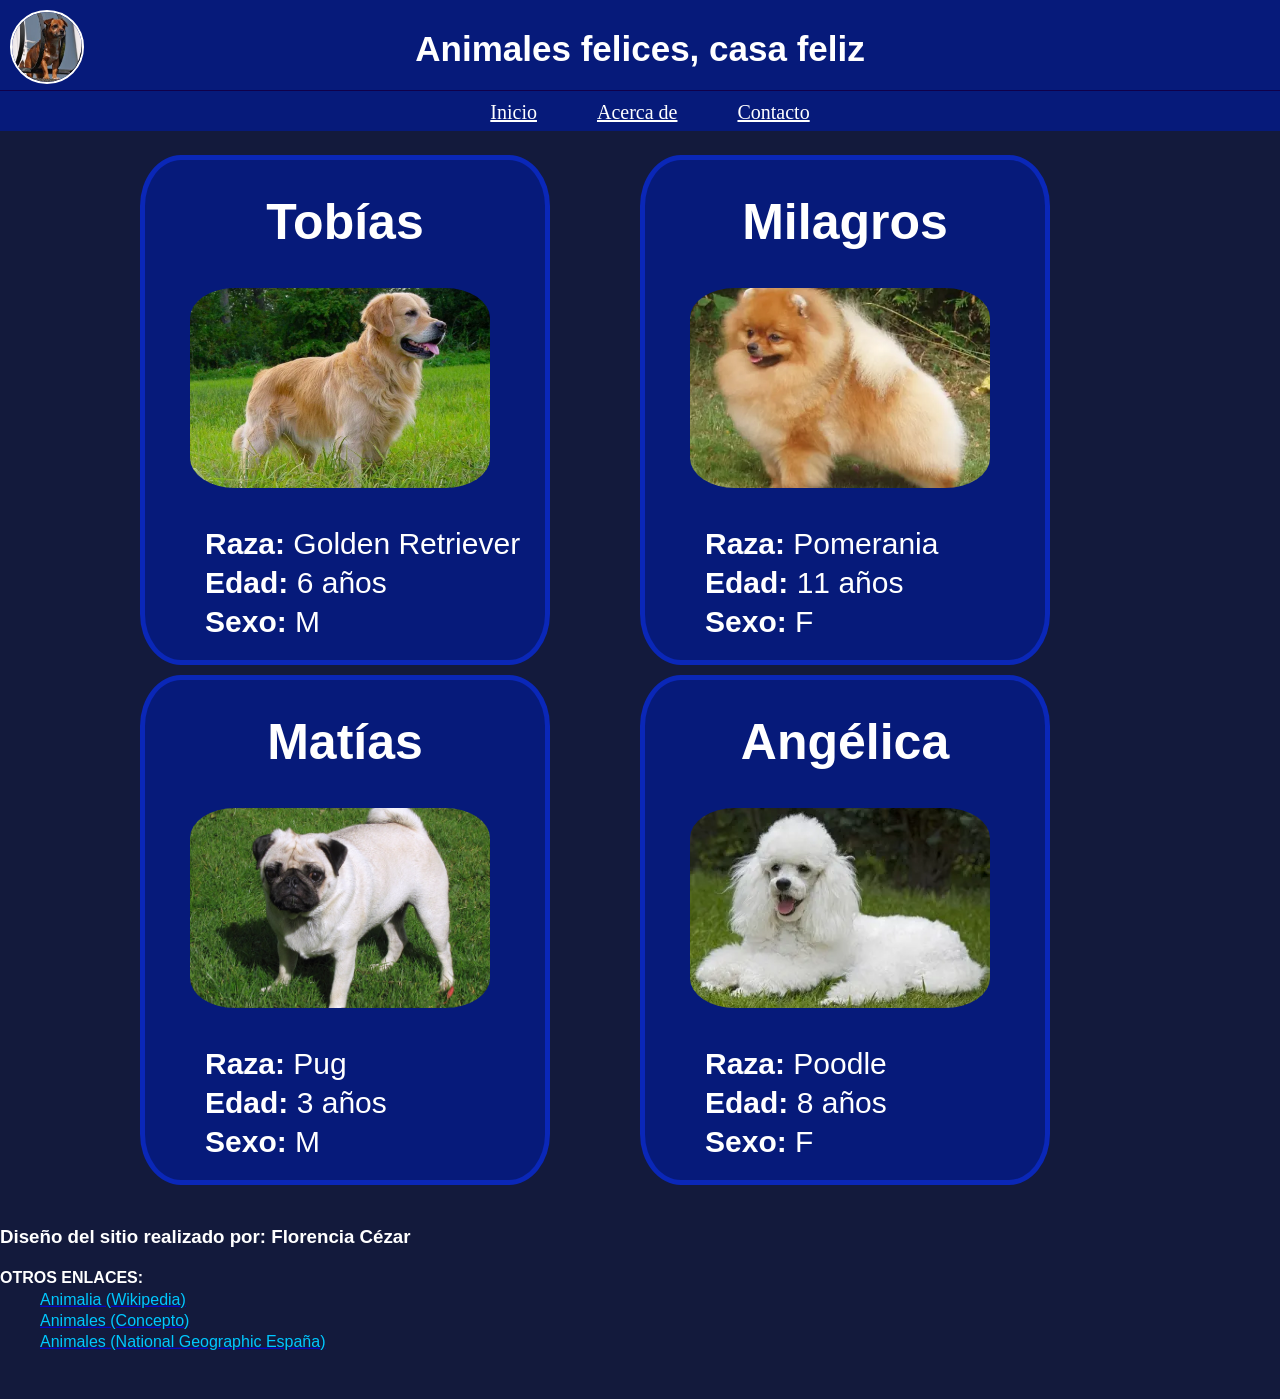
<file: index.html>
<!DOCTYPE html>
<html lang="en">
<head>
    <meta charset="UTF-8">
    <meta name="viewport" content="width=device-width, initial-scale=1.0">
    <title>Protectora de animales</title>
    <link rel="stylesheet" href="css/style.css">
</head>
<body>
    <header>
        <img class="logo" src="img/Logotemporal.png" alt="logo">
        <h1 class="nombre">Animales felices, casa feliz</h1>
    </header>

    <nav>
        <a class="navtexto" href="index.html">Inicio</a>
        <a class="navtexto" href= "acercade.html">Acerca de</a>
        <a class="navtexto" href= "contacto.html">Contacto</a>
    </nav>

    <main>
        <section class="inicio">
            <article class="tamaños">
                <h1>Tobías</h1>
                <img class = "imagen" src="img/Golden.png" alt="Perro">
                <p><strong>Raza: </strong>Golden Retriever</p>
                <p><strong>Edad: </strong>6 años</p>
                <p><strong>Sexo: </strong>M</p>
            </article>

            <article class="tamaños">
                <h1>Milagros</h1>
                <img class = "imagen" src="img/Pomerania.png" alt="Perro">
                <p><strong>Raza: </strong>Pomerania</p>
                <p><strong>Edad: </strong>11 años</p>
                <p><strong>Sexo: </strong>F</p>
            </article>

            <article class="tamaños">
                <h1>Matías</h1>
                <img class = "imagen" src="img/Pug.png" alt="Perro">
                <p><strong>Raza: </strong>Pug</p>
                <p><strong>Edad: </strong>3 años</p>
                <p><strong>Sexo: </strong>M</p>
            </article>

            <article class="tamaños" >
                <h1>Angélica</h1>
                <img class = "imagen" src="img/Poodle.png" alt="Perro">
                <p><strong>Raza: </strong>Poodle</p>
                <p><strong>Edad: </strong>8 años</p>
                <p><strong>Sexo: </strong>F</p>
            </article>
        </section>

    </main>
    <footer>
        <h3>Diseño del sitio realizado por: Florencia Cézar</h3>

        <h4 class="pwhite">
            OTROS ENLACES:
        </h4>
        
        <ul>
            <li>
                <a href="https://es.wikipedia.org/wiki/Animalia">
                    <p>Animalia (Wikipedia)</p>
                </a>
            </li>
            <li>
                <a href="https://concepto.de/animales/">
                    <p>Animales (Concepto)</p>
                </a>
            </li>
            <li>
                <a href="https://www.nationalgeographic.com.es/animales">
                    <p>Animales (National Geographic España)</p>
                </a>
            </li>

        </ul>
    </footer>
</body>
</html>
</file>
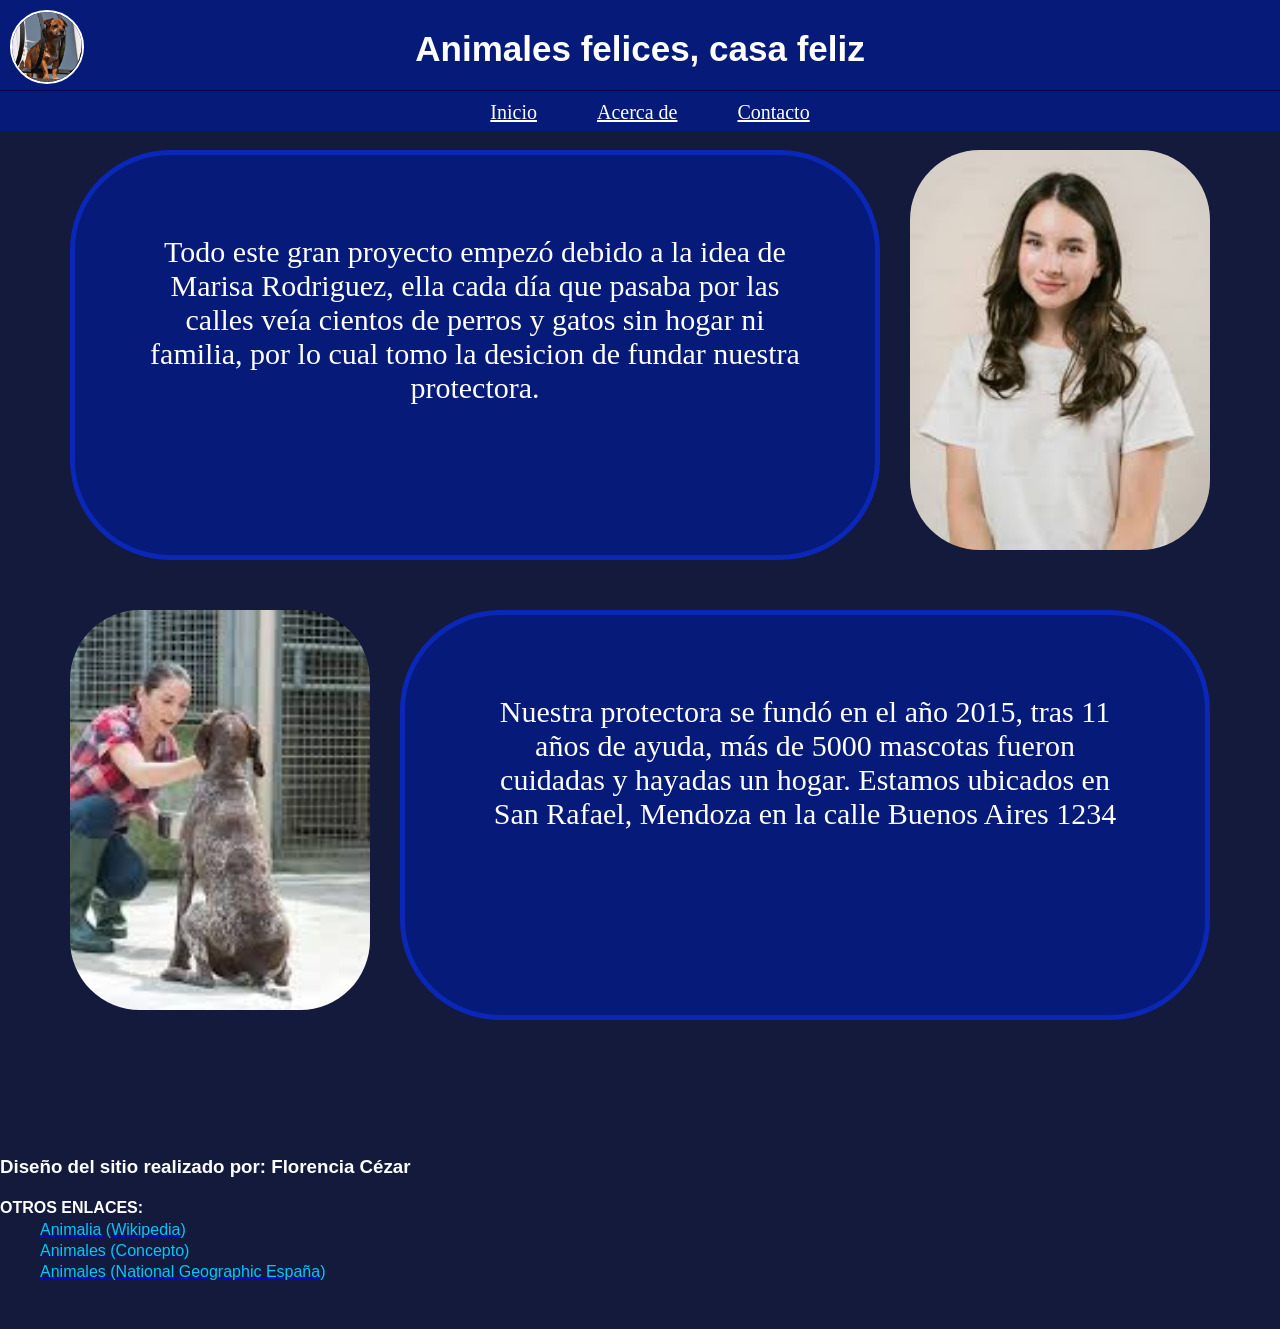
<file: acercade.html>
<!DOCTYPE html>
<html lang="en">
<head>
    <meta charset="UTF-8">
    <meta name="viewport" content="width=device-width, initial-scale=1.0">
    <title>Protectora de animales</title>
    <link rel="stylesheet" href="css/style.css">
</head>
<body>
    <header>
        <img class="logo" src="img/Logotemporal.png" alt="logo">
        <h1 class="nombre">Animales felices, casa feliz</h1>
    </header>

    <nav>
        <a class="navtexto" href="index.html">Inicio</a>
        <a class="navtexto" href= "acercade.html">Acerca de</a>
        <a class="navtexto" href= "contacto.html">Contacto</a>
    </nav>

    <main>
        <section class="acercade">
            <div class="fila1">
                <div class="historia">
                    <p>
                        Todo este gran proyecto empezó debido a la idea de Marisa Rodriguez, ella cada día que pasaba por las calles veía cientos de perros y gatos sin hogar ni familia, por lo cual tomo la desicion de fundar nuestra protectora. 
                    </p>
                </div>

                <img class="imagenacercade" src="img/Marisa.png" alt="Marisa Rodriguez">

            </div>

            <div class="fila2">

                <img class="imagenacercade" src="img/Protectora.png" alt="Protectora">

                <div class="historia">
                    <p>
                        Nuestra protectora se fundó en el año 2015, tras 11 años de ayuda, más de 5000 mascotas fueron cuidadas y hayadas un hogar. Estamos ubicados en San Rafael, Mendoza en la calle Buenos Aires 1234
                    </p>
                </div>

            </div>
        </section>

    </main>


    <footer>
        <h3>Diseño del sitio realizado por: Florencia Cézar</h3>

        <h4 class="pwhite">OTROS ENLACES:</h4>
        
        <ul>
            <li>
                <a href="https://es.wikipedia.org/wiki/Animalia">
                    <p>Animalia (Wikipedia)</p>
                </a>
            </li>
            <li>
                <a href="https://concepto.de/animales/">
                    <p>Animales (Concepto)</p>
                </a>
            </li>
            <li>
                <a href="https://www.nationalgeographic.com.es/animales">
                    <p>Animales (National Geographic España)</p>
                </a>
            </li>

        </ul>
    </footer>

</body>
</html>
</file>
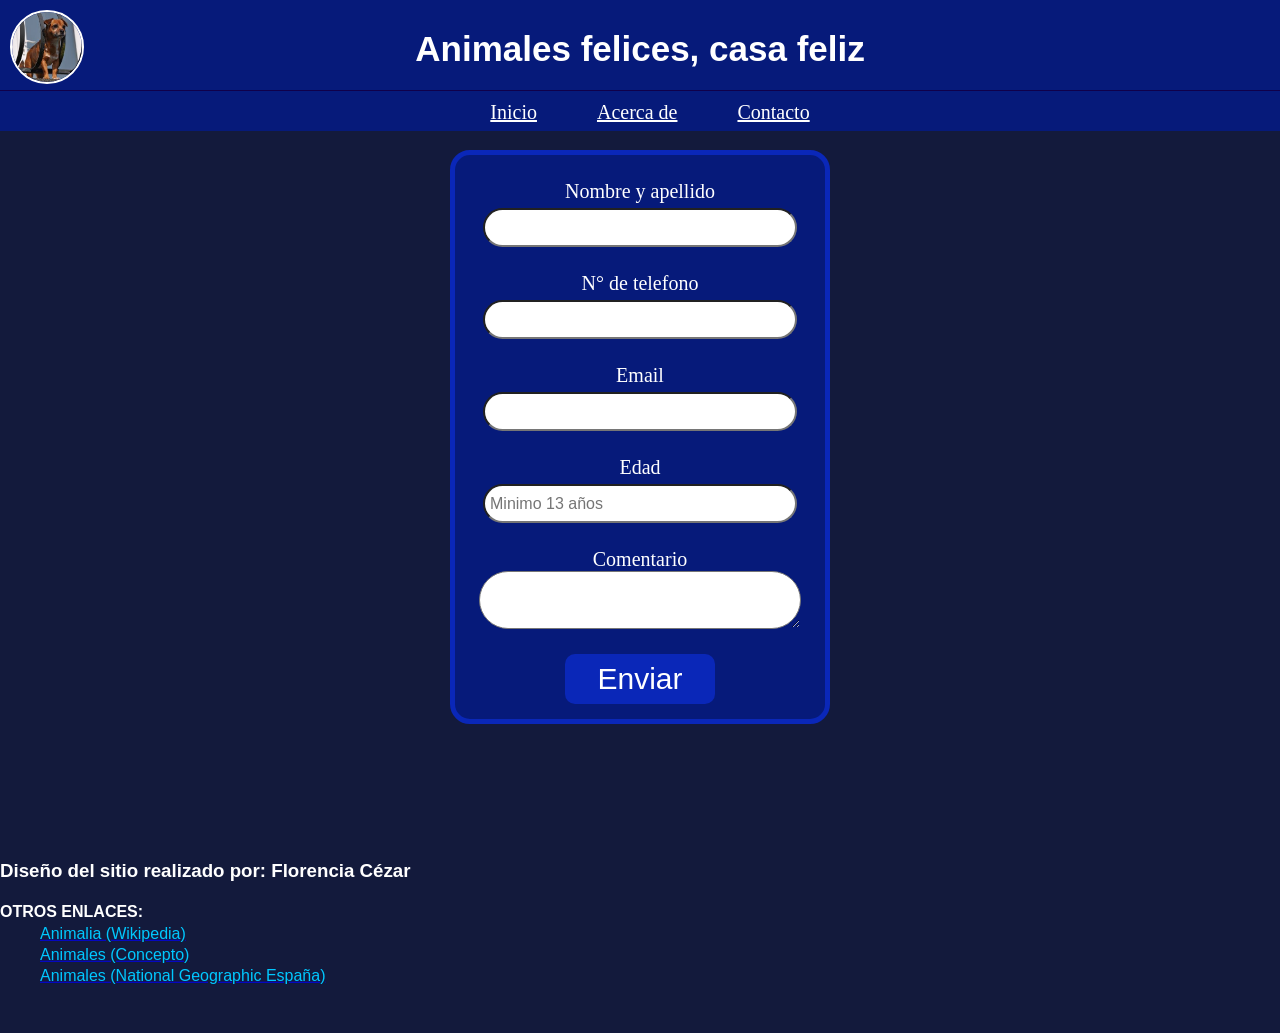
<file: contacto.html>
<!DOCTYPE html>
<html lang="en">
<head>
    <meta charset="UTF-8">
    <meta name="viewport" content="width=device-width, initial-scale=1.0">
    <title>Protectora de animales</title>
    <link rel="stylesheet" href="css/style.css">
</head>
<body>
    <header>
        <img class="logo" src="img/Logotemporal.png" alt="logo">
        <h1 class="nombre">Animales felices, casa feliz</h1>
    </header>

    <nav>
        <a class="navtexto" href="index.html">Inicio</a>
        <a class="navtexto" href= "acercade.html">Acerca de</a>
        <a class="navtexto" href= "contacto.html">Contacto</a>
    </nav>

    <main>
        <form>
            <section class="contacto">
                <label for="nombre">Nombre y apellido</label>
                <input type="text" id="nombre" required>
                

                <label for="telefono">N° de telefono</label>
                <input type="tel" id="telefono" required>
                

                <label for="correo">Email</label>
                <input type="email" id="correo" required>

                <label for="edad">Edad</label>
                <input type="number" id="edad" min="13" placeholder="Minimo 13 años" required>
                

                <label for="comment">Comentario</label>
                <textarea type="text" id="comment" required></textarea> <!-- required porque no tienen que llegar comentarios vacios-->
                
                <button type="submit">Enviar</button>
            </section>
        </form>

    </main>

    <footer>
        <h3>Diseño del sitio realizado por: Florencia Cézar</h3>

        <h4 class="pwhite">OTROS ENLACES:</h4>
        
        <ul>
            <li>
                <a href="https://es.wikipedia.org/wiki/Animalia">
                    <p>Animalia (Wikipedia)</p>
                </a>
            </li>
            <li>
                <a href="https://concepto.de/animales/">
                    <p>Animales (Concepto)</p>
                </a>
            </li>
            <li>
                <a href="https://www.nationalgeographic.com.es/animales">
                    <p>Animales (National Geographic España)</p>
                </a>
            </li>

        </ul>
    </footer>
</body>
</html>
</file>
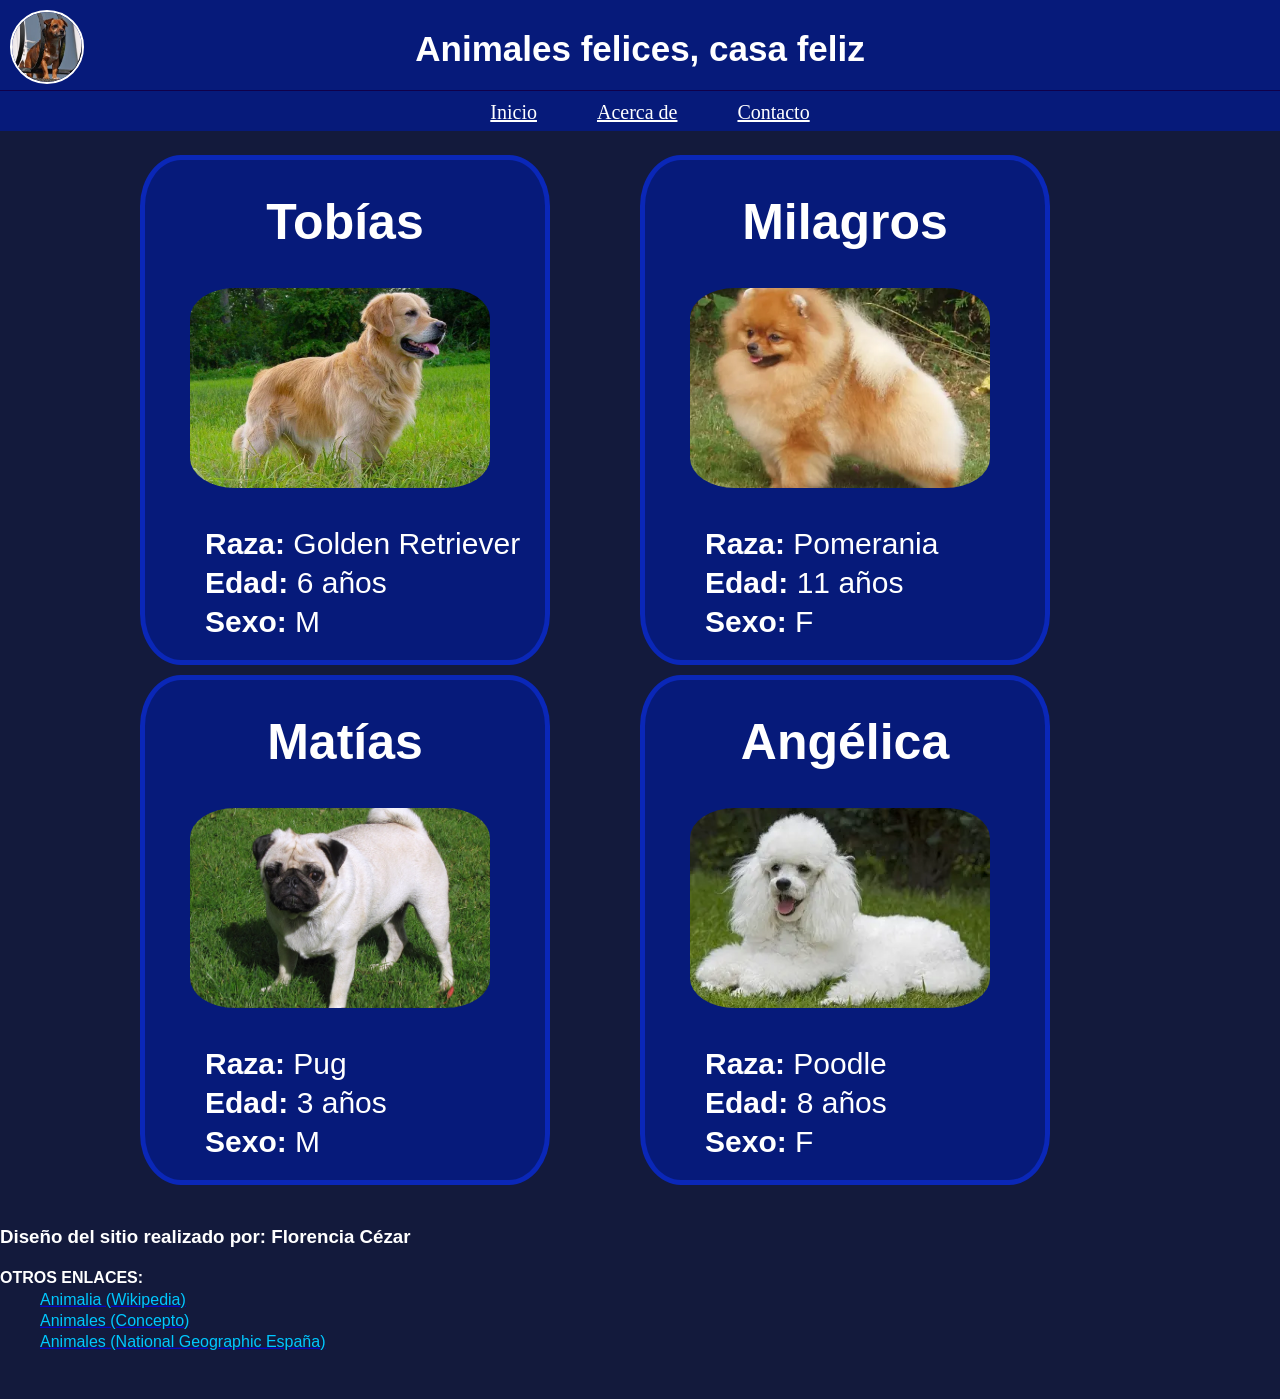
<file: inicio.html>
<!DOCTYPE html>
<html lang="en">
<head>
    <meta charset="UTF-8">
    <meta name="viewport" content="width=device-width, initial-scale=1.0">
    <title>Protectora de animales</title>
    <link rel="stylesheet" href="css/style.css">
</head>
<body>
    <header>
        <img class="logo" src="img/Logotemporal.png" alt="logo">
        <h1 class="nombre">Animales felices, casa feliz</h1>
    </header>

    <nav>
        <a class="navtexto" href="inicio.html">Inicio</a>
        <a class="navtexto" href= "acercade.html">Acerca de</a>
        <a class="navtexto" href= "contacto.html">Contacto</a>
    </nav>

    <main>
        <section class="inicio">
            <article class="tamaños">
                <h1>Tobías</h1>
                <img class = "imagen" src="img/Golden.png" alt="Perro">
                <p><strong>Raza: </strong>Golden Retriever</p>
                <p><strong>Edad: </strong>6 años</p>
                <p><strong>Sexo: </strong>M</p>
            </article>

            <article class="tamaños">
                <h1>Milagros</h1>
                <img class = "imagen" src="img/Pomerania.png" alt="Perro">
                <p><strong>Raza: </strong>Pomerania</p>
                <p><strong>Edad: </strong>11 años</p>
                <p><strong>Sexo: </strong>F</p>
            </article>

            <article class="tamaños">
                <h1>Matías</h1>
                <img class = "imagen" src="img/Pug.png" alt="Perro">
                <p><strong>Raza: </strong>Pug</p>
                <p><strong>Edad: </strong>3 años</p>
                <p><strong>Sexo: </strong>M</p>
            </article>

            <article class="tamaños" >
                <h1>Angélica</h1>
                <img class = "imagen" src="img/Poodle.png" alt="Perro">
                <p><strong>Raza: </strong>Poodle</p>
                <p><strong>Edad: </strong>8 años</p>
                <p><strong>Sexo: </strong>F</p>
            </article>
        </section>

    </main>
    <footer>
        <h3>Diseño del sitio realizado por: Florencia Cézar</h3>

        <h4 class="pwhite">
            OTROS ENLACES:
        </h4>
        
        <ul>
            <li>
                <a href="https://es.wikipedia.org/wiki/Animalia">
                    <p>Animalia (Wikipedia)</p>
                </a>
            </li>
            <li>
                <a href="https://concepto.de/animales/">
                    <p>Animales (Concepto)</p>
                </a>
            </li>
            <li>
                <a href="https://www.nationalgeographic.com.es/animales">
                    <p>Animales (National Geographic España)</p>
                </a>
            </li>

        </ul>
    </footer>
</body>
</html>
</file>
<file: css/style.css>
body{
    margin: 0;
    padding: 0;

    --heighttop: 90px;
    --heighttop2: 20px;

    background-color: rgb(19, 26, 60);
}

header{
    position: fixed;
    display: flex;
    background-color: rgb(6, 26, 122);
    width: 100%;
    height: var(--heighttop);
    top: 0;
    z-index: 10;
}

.logo{
    position: relative;
    width: 70px;
    height: 70px;

    object-fit: cover;

    border-radius: 50%;
    border: 2px solid white ;

    margin: 10px ;
    z-index: 11;
}

.nombre{

    color: white;

    position: absolute;
    font-family: Arial, Helvetica, sans-serif;

    text-align: center;

    font-size: 35px;

    left: 50%;
    top: 35%;
    transform: translate(-50%,-65%);
    z-index: 11;
}

nav{
    position: fixed;
    display: flex;
    background-color: rgb(6, 26, 122);

    width: 100%;
    left: 0;
    top: 0;
    top: var(--heighttop);
    border-top: 1px solid rgb(16, 0, 74);

    height: var(--heighttop2);

    font-size: 20px;
    padding: 10px;   

    justify-content: center;

    z-index: 10;
}

.navtexto{

    color: white;

    padding-left: 30px;
    padding-right: 30px;

    z-index: 11;
}


/*---------------------------------------------------------------------------------------------*/
/*---------------------------------------------------------------------------------------------*/
/*---------------------------------------------------------------------------------------------*/






/*---------------------------------------------------------------------------------------------*/
.inicio{
    align-items: center;
    
    justify-content: center;

    margin-top: 250px;

    display: grid;

    row-gap: 200px;
    column-gap: -10%;

    grid-template-columns: 500px 500px;
    grid-template-rows: 320px 320px;



    h1{
        color: white;

        font-size: 50px;
        font-family: Arial, Helvetica, sans-serif;
        width: 100%;
        text-align: center;

        transform: translateY(-30%);
    }
    p{
        color: white;

        z-index: 9;
        font-size: 30px;

        margin-top: 5px;
        margin-bottom: 5px;

        margin-left: 60px;

        font-family: Arial, Helvetica, sans-serif;
        
    }
}


.tamaños{
    width: 400px;
    height: 500px;


    background-color: rgb(6, 26, 122);
    
    border-radius: 10%;
    border: 5px solid rgb(10, 39, 184);
}
.imagen{
    width: 300px;
    height: 200px;
    object-fit: cover;

    transform: translate(15%,-15%);

    border-radius: 15%;

}
/*---------------------------------------------------------------------------------------------*/



/*---------------------------------------------------------------------------------------------*/
.acercade{
    align-items: center;
    
    justify-content: center;

    margin-top: 150px;

    display: flex;
    
    flex-direction: column;   

    gap: 50px;
}

.fila1, .fila2{
    display: flex;
    flex-direction: row;
    gap: 30px;
}

.historia{
    position: relative;
    width: 800px;
    height: 400px;
    background-color: rgb(6, 26, 122);
    color: white;

    border-radius: 100px;
    border: 5px solid rgb(10, 39, 184); 

    p{
        position: absolute;
        left: 75px;
        right: 75px;

        font-size: 30px;

        text-align: center;

        top: 50px;
        bottom: 50px;
    }
}
.imagenacercade{
    width: 300px;
    height: 400px;

    object-fit: cover;

    border-radius: 70px;
}


/*---------------------------------------------------------------------------------------------*/

.contacto{
    display: flex;
    flex-direction: column;
    align-items: center;

    margin-top: 150px;

    background-color: rgb(6, 26, 122);

    margin-left: 450px;
    margin-right: 450px;
    
    border-radius: 20px;
    border: 5px solid rgb(10, 39, 184);
}

textarea{
    margin-bottom: 25px;

    max-width: 300px;
    min-width: 300px;
    border-radius: 30px;
    min-height: 25px;
    max-height: 200px;

    padding: 10px;

    font-family: Arial, Helvetica, sans-serif;

    font-size: 16px;

}
label{
    color: white;
    margin-top: 25px;

    font-size: 20px;
}
input{
    border-radius: 20px;
    width: 300px;
    height: 25px;

    margin-top: 5px;
    padding: 5px;
    font-family: Arial, Helvetica, sans-serif;
    font-size: 16px;
}

button{
    width: 150px;
    height: 50px;

    font-family: Arial, Helvetica, sans-serif;
    font-size: 30px;

    border-radius: 10px;
    background-color: rgb(10, 39, 184);
    border: none;

    margin-bottom: 15px;

    color: white;
}






/*---------------------------------------------------------------------------------------------*/
/*---------------------------------------------------------------------------------------------*/
/*---------------------------------------------------------------------------------------------*/





footer{

    transform: translateY(-10%);
    justify-content: center;
    align-items: center;
    margin-top: 150px;
    font-family: Arial, Helvetica, sans-serif;
    color: rgb(255, 255, 255);

    ul{
        list-style:none;
    h3{
        margin-bottom: 4px;
    }

    p{
        color: rgb(0, 200, 255);
        margin-top: 3px;
        margin-bottom: 3px;

        transform: translateY(-100%);
    }
    .pwhite{
        color: white;
    }
}
</file>
